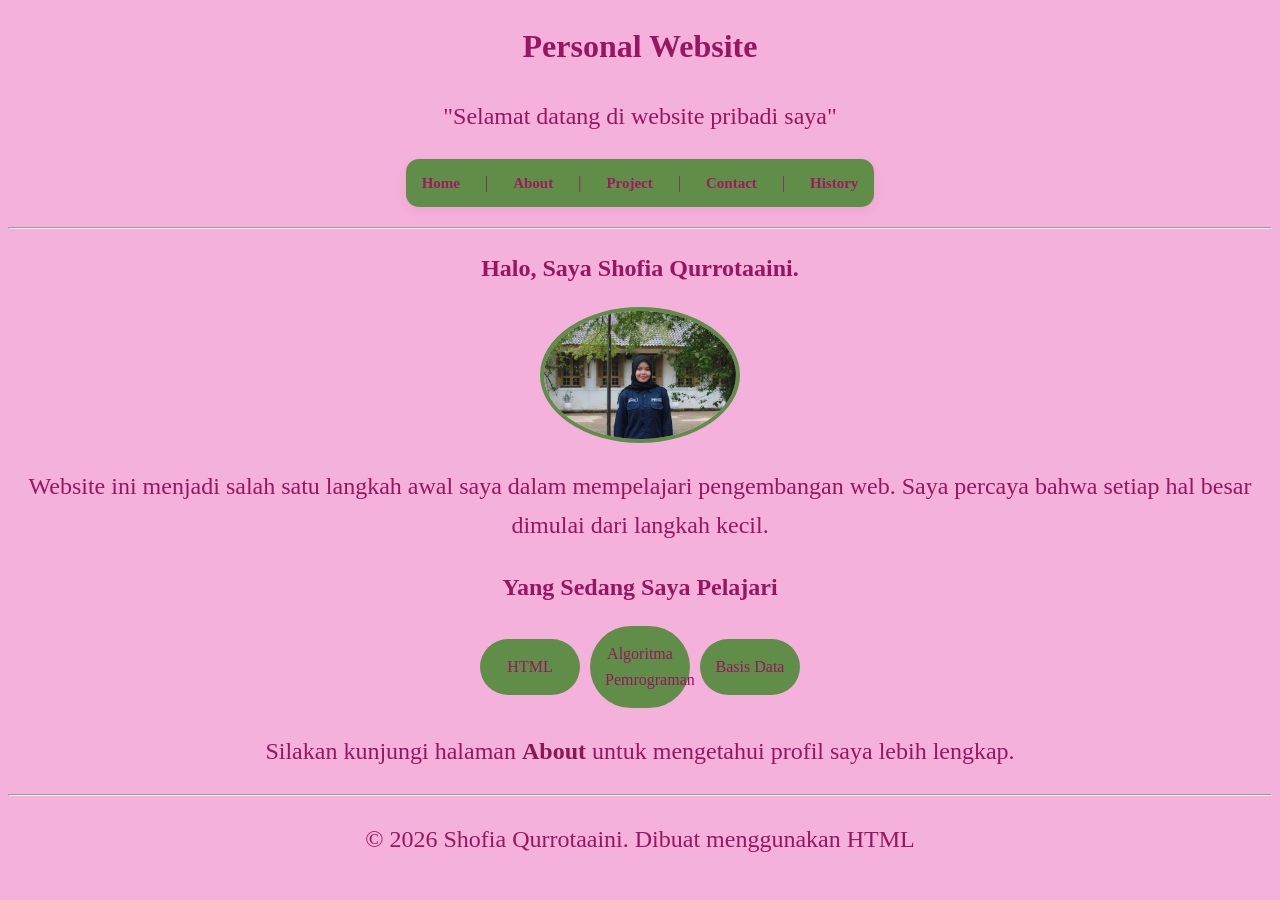
<file: index.html>
<!doctype html>
<html lang="id">
  <head>
    <meta charset="UTF-8" />
    <meta name="viewport" content="width=device-width, initial-scale=1.0" />
    <link rel="stylesheet" href="style index.css" />
    <title>Struktur Dasar HTML</title>
  </head>
  <body>
    <!-- Header Utama -->
    <h1>Personal Website</h1>
    <p>"Selamat datang di website pribadi saya"</p>

    <!-- Navigasi Utama -->
    <nav>
      <a href="index.html">Home</a> | 
      <a href="about.html">About</a> | 
      <a href="project.html">Project</a> | 
      <a href="contact.html">Contact</a> | 
      <a href="history.html">History</a>
    </nav>

    <hr />

    <!-- Profil Singkat -->
    <h2>Halo, Saya Shofia Qurrotaaini.</h2>
    <img
      src="assets/shofia.jpeg"
      alt="Foto Shofia"
      width="200"
    />
    <p>
      Website ini menjadi salah satu langkah awal saya dalam mempelajari pengembangan web. Saya percaya bahwa setiap hal besar dimulai dari langkah kecil.
    </p>

    <h2>Yang Sedang Saya Pelajari</h2>
    <ul>
      <li>HTML</li>
      <li>Algoritma Pemrograman</li>
      <li>Basis Data</li>
    </ul>

    <p>
      Silakan kunjungi halaman <a href="about.html">About</a> untuk mengetahui profil saya lebih lengkap.
    </p>

    <hr />

    <!-- Footer -->
    <footer>
      <p>&copy; 2026 Shofia Qurrotaaini. Dibuat menggunakan HTML</p>
    </footer>
  </body>
</html>
</file>
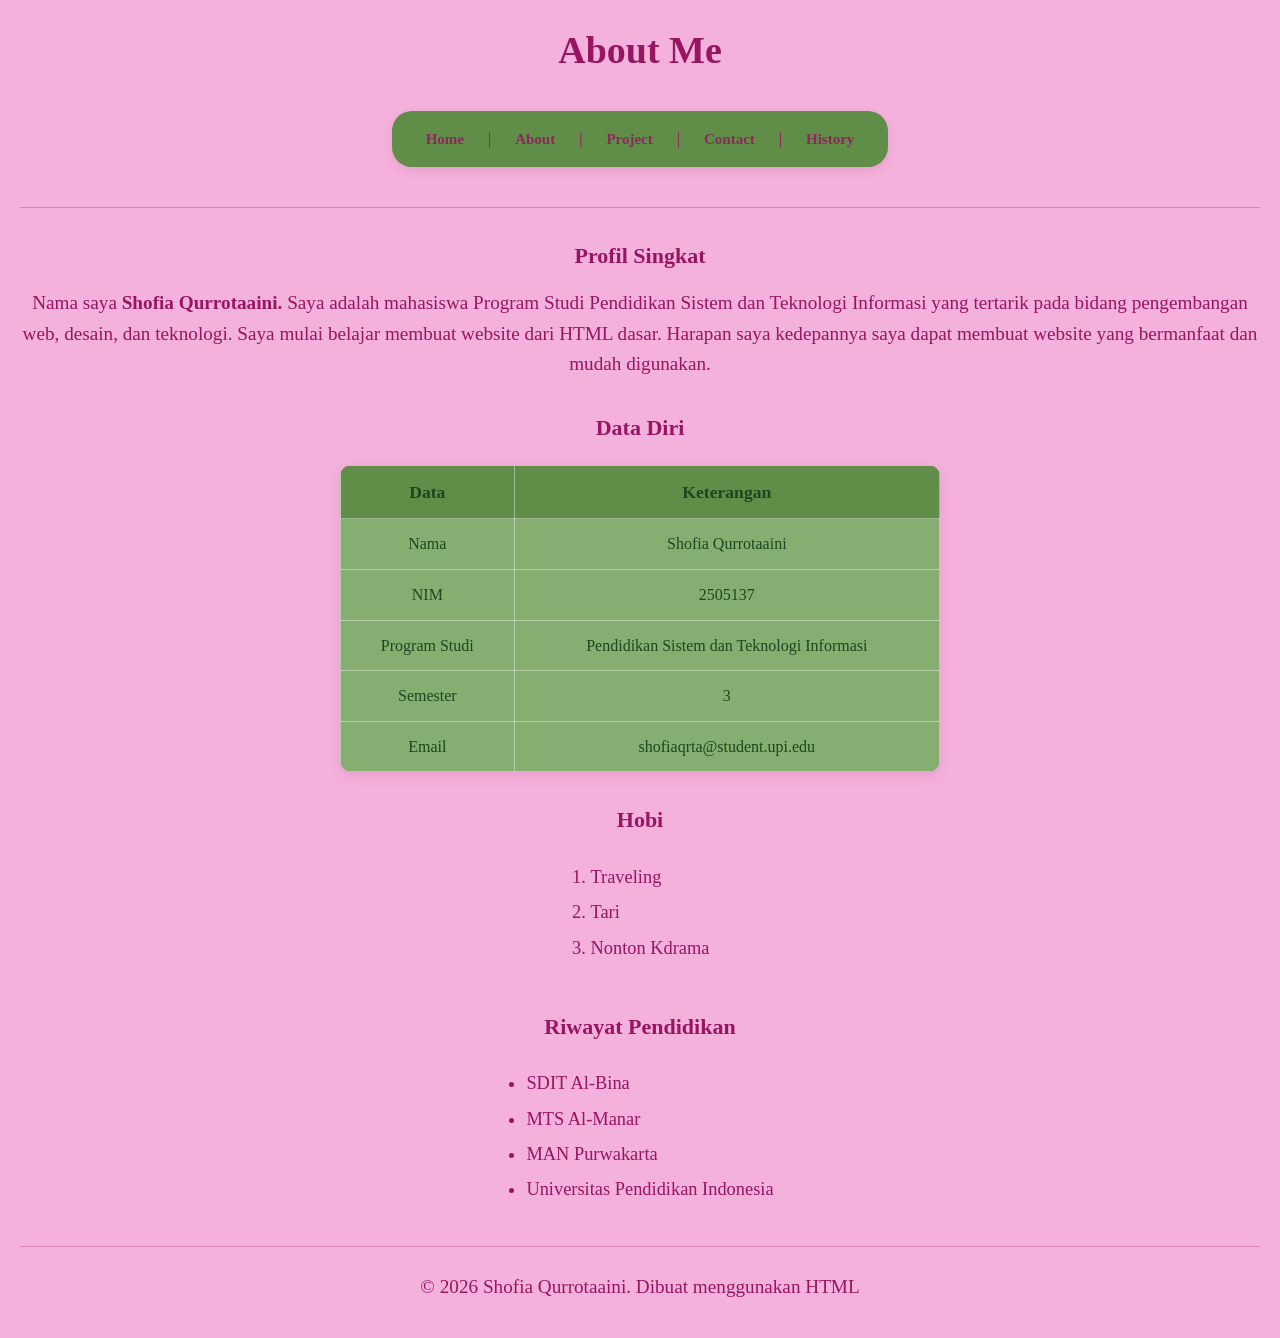
<file: about.html>
<!doctype html>
<html lang="id">
  <head>
    <meta charset="UTF-8" />
    <meta name="viewport" content="width=device-width, initial-scale=1.0" />
    <link rel="stylesheet" href="style about.css" />
    <title>About Me - Shofia Qurrotaaini</title>
  </head>
  <body>
      <h1>About Me</h1>

      <!-- Navigasi -->
      <nav>
        <a href="index.html">Home</a> | 
        <a href="about.html">About</a> | 
        <a href="project.html">Project</a> | 
        <a href="contact.html">Contact</a> | 
        <a href="history.html">History</a>
      </nav>

      <hr />

      <!-- Profil Singkat -->
      <h2>Profil Singkat</h2>
      <p>
        Nama saya <strong>Shofia Qurrotaaini.</strong> Saya adalah mahasiswa Program Studi Pendidikan Sistem dan Teknologi Informasi yang tertarik pada bidang pengembangan web, desain, dan teknologi. Saya mulai belajar membuat website dari HTML dasar. Harapan saya kedepannya saya dapat membuat website yang bermanfaat dan mudah digunakan.
      </p>

      <!-- Data Diri -->
      <h2>Data Diri</h2>
      <table>
        <thead>
          <tr>
            <th>Data</th>
            <th>Keterangan</th>
          </tr>
        </thead>
        <tbody>
          <tr>
            <td>Nama</td>
            <td>Shofia Qurrotaaini</td>
          </tr>
          <tr>
            <td>NIM</td>
            <td>2505137</td>
          </tr>
          <tr>
            <td>Program Studi</td>
            <td>Pendidikan Sistem dan Teknologi Informasi</td>
          </tr>
          <tr>
            <td>Semester</td>
            <td>3</td>
          </tr>
          <tr>
            <td>Email</td>
            <td>shofiaqrta@student.upi.edu</td>
          </tr>
        </tbody>
      </table>

      <!-- Hobi -->
      <h2>Hobi</h2>
      <ol>
        <li>Traveling</li>
        <li>Tari</li>
        <li>Nonton Kdrama</li>
      </ol>

      <!-- Riwayat Pendidikan -->
      <h2>Riwayat Pendidikan</h2>
      <ul>
        <li>SDIT Al-Bina</li>
        <li>MTS Al-Manar</li>
        <li>MAN Purwakarta</li>
        <li>Universitas Pendidikan Indonesia</li>
      </ul>

      <hr />

      <!-- Footer -->
      <footer>
        <p>&copy; 2026 Shofia Qurrotaaini. Dibuat menggunakan HTML</p>
      </footer>
    </div>
  </body>
</html>
</file>
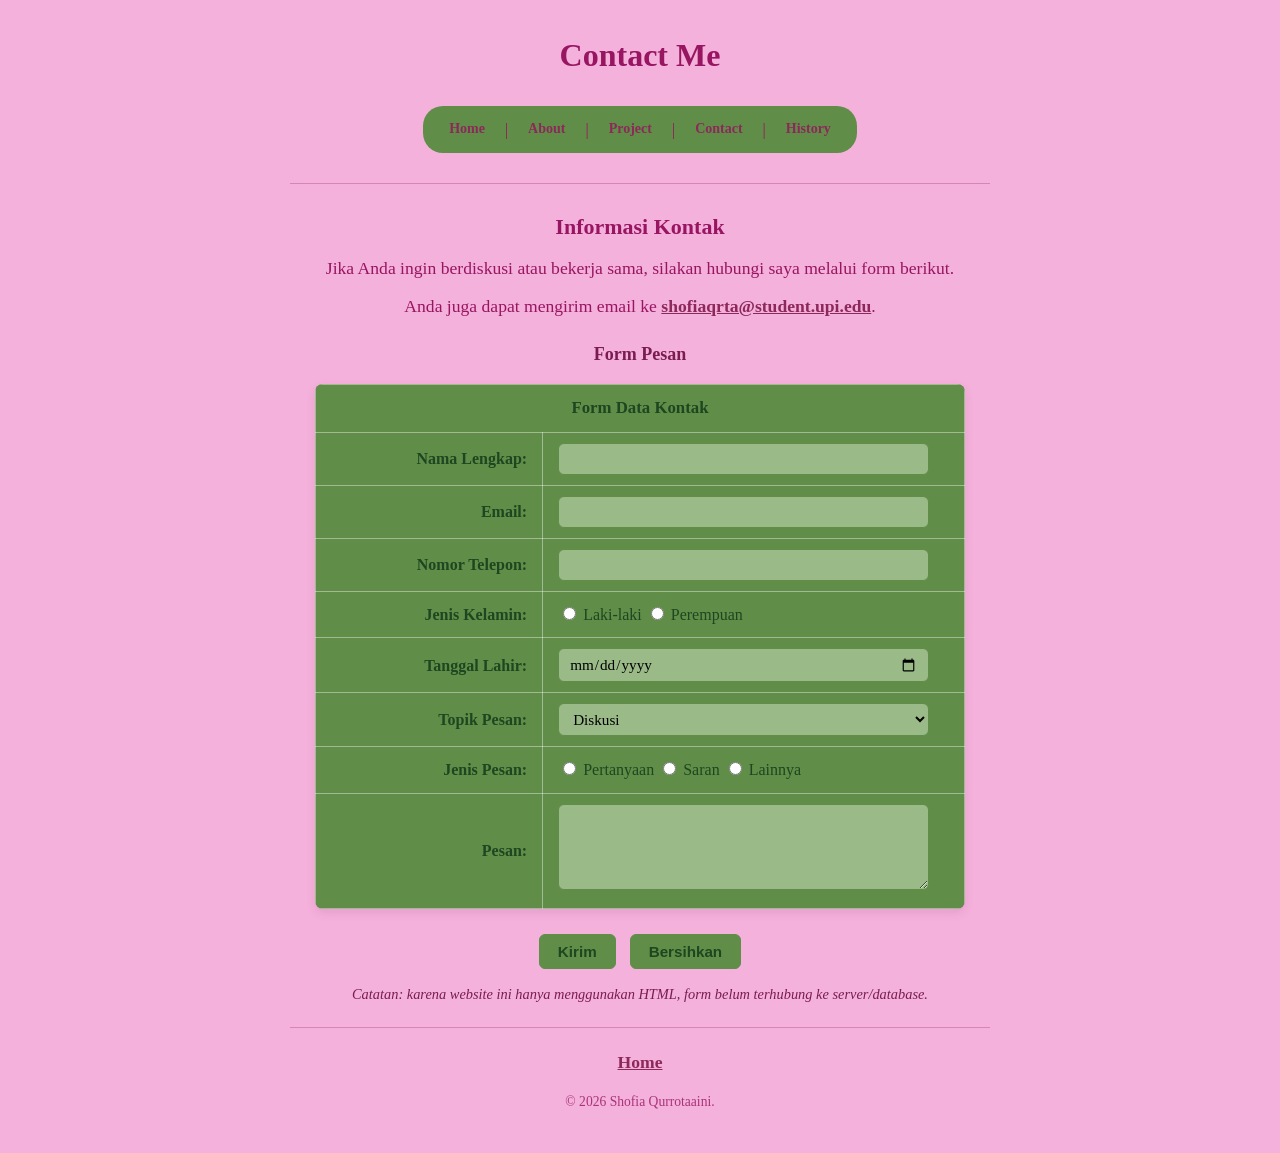
<file: contact.html>
<!doctype html>
<html lang="id">
  <head>
    <meta charset="UTF-8" />
    <meta name="viewport" content="width=device-width, initial-scale=1.0" />
    <link rel="stylesheet" href="style contact.css" />
    <title>Contact Me - Shofia Qurrotaaini</title>
  </head>
  <body>
    <h1>Contact Me</h1>

    <!-- Navigasi -->
    <nav>
      <a href="index.html">Home</a> | 
      <a href="about.html">About</a> | 
      <a href="project.html">Project</a> | 
      <a href="contact.html">Contact</a> | 
      <a href="history.html">History</a>
    </nav>

    <hr />

    <!-- Informasi Kontak -->
    <h2>Informasi Kontak</h2>
    <p>Jika Anda ingin berdiskusi atau bekerja sama, silakan hubungi saya melalui form berikut.</p>
    <p>Anda juga dapat mengirim email ke <a href="mailto:shofiaqrta@student.upi.edu">shofiaqrta@student.upi.edu</a>.</p>

    <h3>Form Pesan</h3>
    <form action="#" method="post">
      <table>
        <thead>
          <tr>
            <th colspan="2">Form Data Kontak</th>
          </tr>
        </thead>
        <tbody>
          <tr>
            <td><label for="nama"><b>Nama Lengkap:</b></label></td>
            <td><input type="text" id="nama" name="nama" required /></td>
          </tr>
          <tr>
            <td><label for="email"><b>Email:</b></label></td>
            <td><input type="email" id="email" name="email" required /></td>
          </tr>
          <tr>
            <td><label for="telepon"><b>Nomor Telepon:</b></label></td>
            <td><input type="text" id="telepon" name="telepon" /></td>
          </tr>
          <tr>
            <td><b>Jenis Kelamin:</b></td>
            <td>
              <input type="radio" id="laki" name="jenis_kelamin" value="Laki-laki" />
              <label for="laki">Laki-laki</label>
              <input type="radio" id="perempuan" name="jenis_kelamin" value="Perempuan" />
              <label for="perempuan">Perempuan</label>
            </td>
          </tr>
          <tr>
            <td><label for="tanggal_lahir"><b>Tanggal Lahir:</b></label></td>
            <td><input type="date" id="tanggal_lahir" name="tanggal_lahir" /></td>
          </tr>
          <tr>
            <td><label for="topik"><b>Topik Pesan:</b></label></td>
            <td>
              <select id="topik" name="topik">
                <option value="diskusi">Diskusi</option>
                <option value="pertanyaan">Pertanyaan</option>
                <option value="saran">Saran</option>
              </select>
            </td>
          </tr>
          <tr>
            <td><b>Jenis Pesan:</b></td>
            <td>
              <input type="radio" id="pesan_pertanyaan" name="jenis_pesan" value="Pertanyaan" />
              <label for="pesan_pertanyaan">Pertanyaan</label>
              <input type="radio" id="pesan_saran" name="jenis_pesan" value="Saran" />
              <label for="pesan_saran">Saran</label>
              <input type="radio" id="pesan_lainnya" name="jenis_pesan" value="Lainnya" />
              <label for="pesan_lainnya">Lainnya</label>
            </td>
          </tr>
          <tr>
            <td><label for="pesan"><b>Pesan:</b></label></td>
            <td>
              <textarea id="pesan" name="pesan" rows="4"></textarea>
            </td>
          </tr>
        </tbody>
      </table>

      <button type="submit">Kirim</button>
      <button type="reset">Bersihkan</button>
    </form>

    <p><em>Catatan: karena website ini hanya menggunakan HTML, form belum terhubung ke server/database.</em></p>

    <hr />

    <p><a href="index.html">Home</a></p>

    <footer>
      <p>&copy; 2026 Shofia Qurrotaaini.</p>
    </footer>
  </body>
</html>
</file>
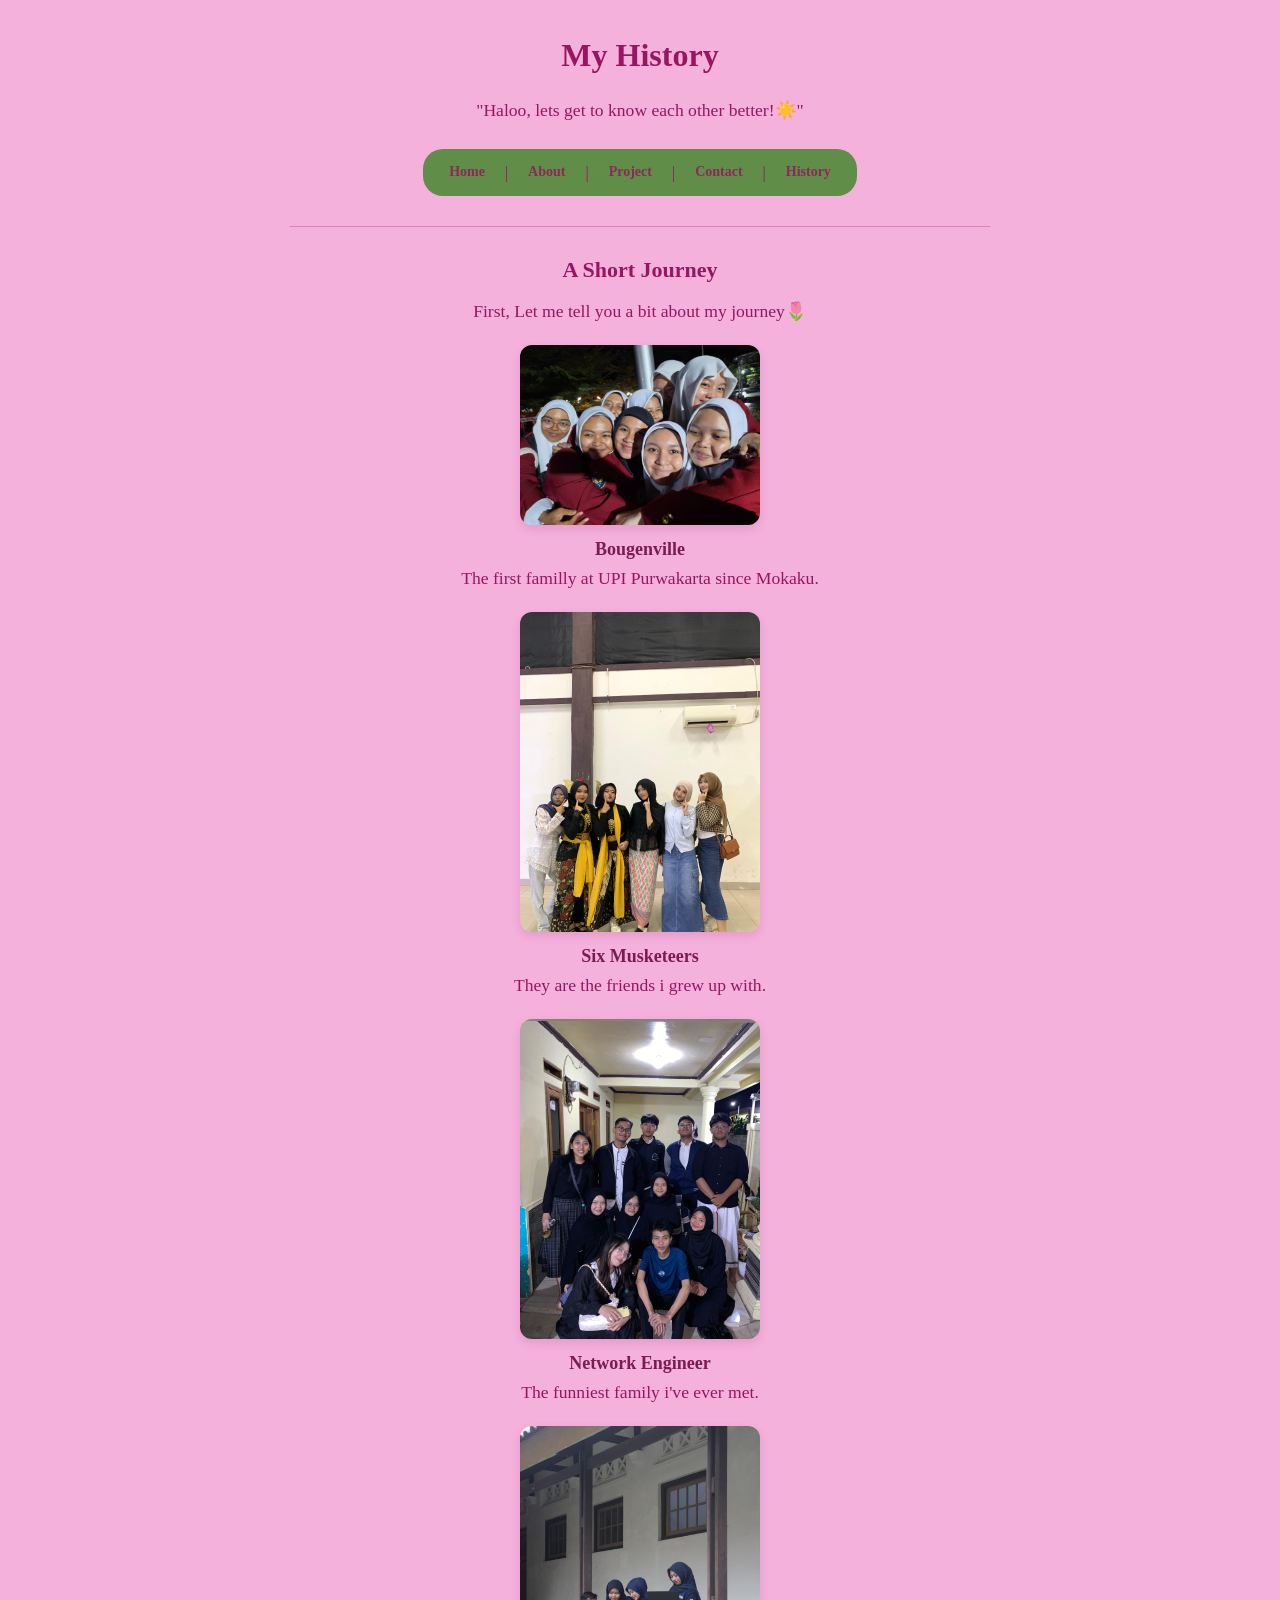
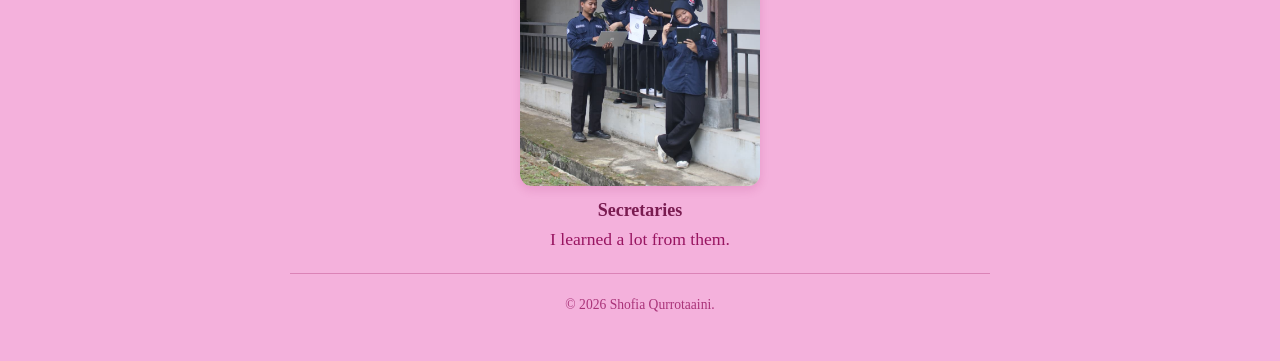
<file: history.html>
<!doctype html>
<html lang="id">
  <head>
    <meta charset="UTF-8" />
    <meta name="viewport" content="width=device-width, initial-scale=1.0" />
    <link rel="stylesheet" href="style history.css" />
    <title>My History - Shofia Qurrotaaini</title>
  </head>
  <body>
    <h1>My History</h1>

    <p>"Haloo, lets get to know each other better!☀️"</p>

    <nav>
      <a href="index.html">Home</a> | 
      <a href="about.html">About</a> | 
      <a href="project.html">Project</a> | 
      <a href="contact.html">Contact</a> | 
      <a href="history.html">History</a>
    </nav>

    <hr />

    <h2>A Short Journey</h2>
    <p>First, Let me tell you a bit about my journey🌷</p>

    <img
      src="assets/bougenville.jpeg"
      alt="foto bougenville"
      width="240"
    />
    <h3>Bougenville</h3>
    <p>The first familly at UPI Purwakarta since Mokaku.</p>

    <img
      src="assets/six musketeers.jpeg"
      alt="foto six musketeers"
      width="240"
    />
    <h3>Six Musketeers</h3>
    <p>They are the friends i grew up with.</p>

    <img
      src="assets/network engineer.jpeg"
      alt="foto network engineer"
      width="240"
    />
    <h3>Network Engineer</h3>
    <p>The funniest family i've ever met.</p>

    <img
      src="assets/secretaries.jpeg"
      alt="foto secretaries"
      width="240"
    />
    <h3>Secretaries</h3>
    <p>I learned a lot from them.</p>

    <hr />

    <footer>
      <p>&copy; 2026 Shofia Qurrotaaini.</p>
    </footer>
  </body>
</html>
</file>
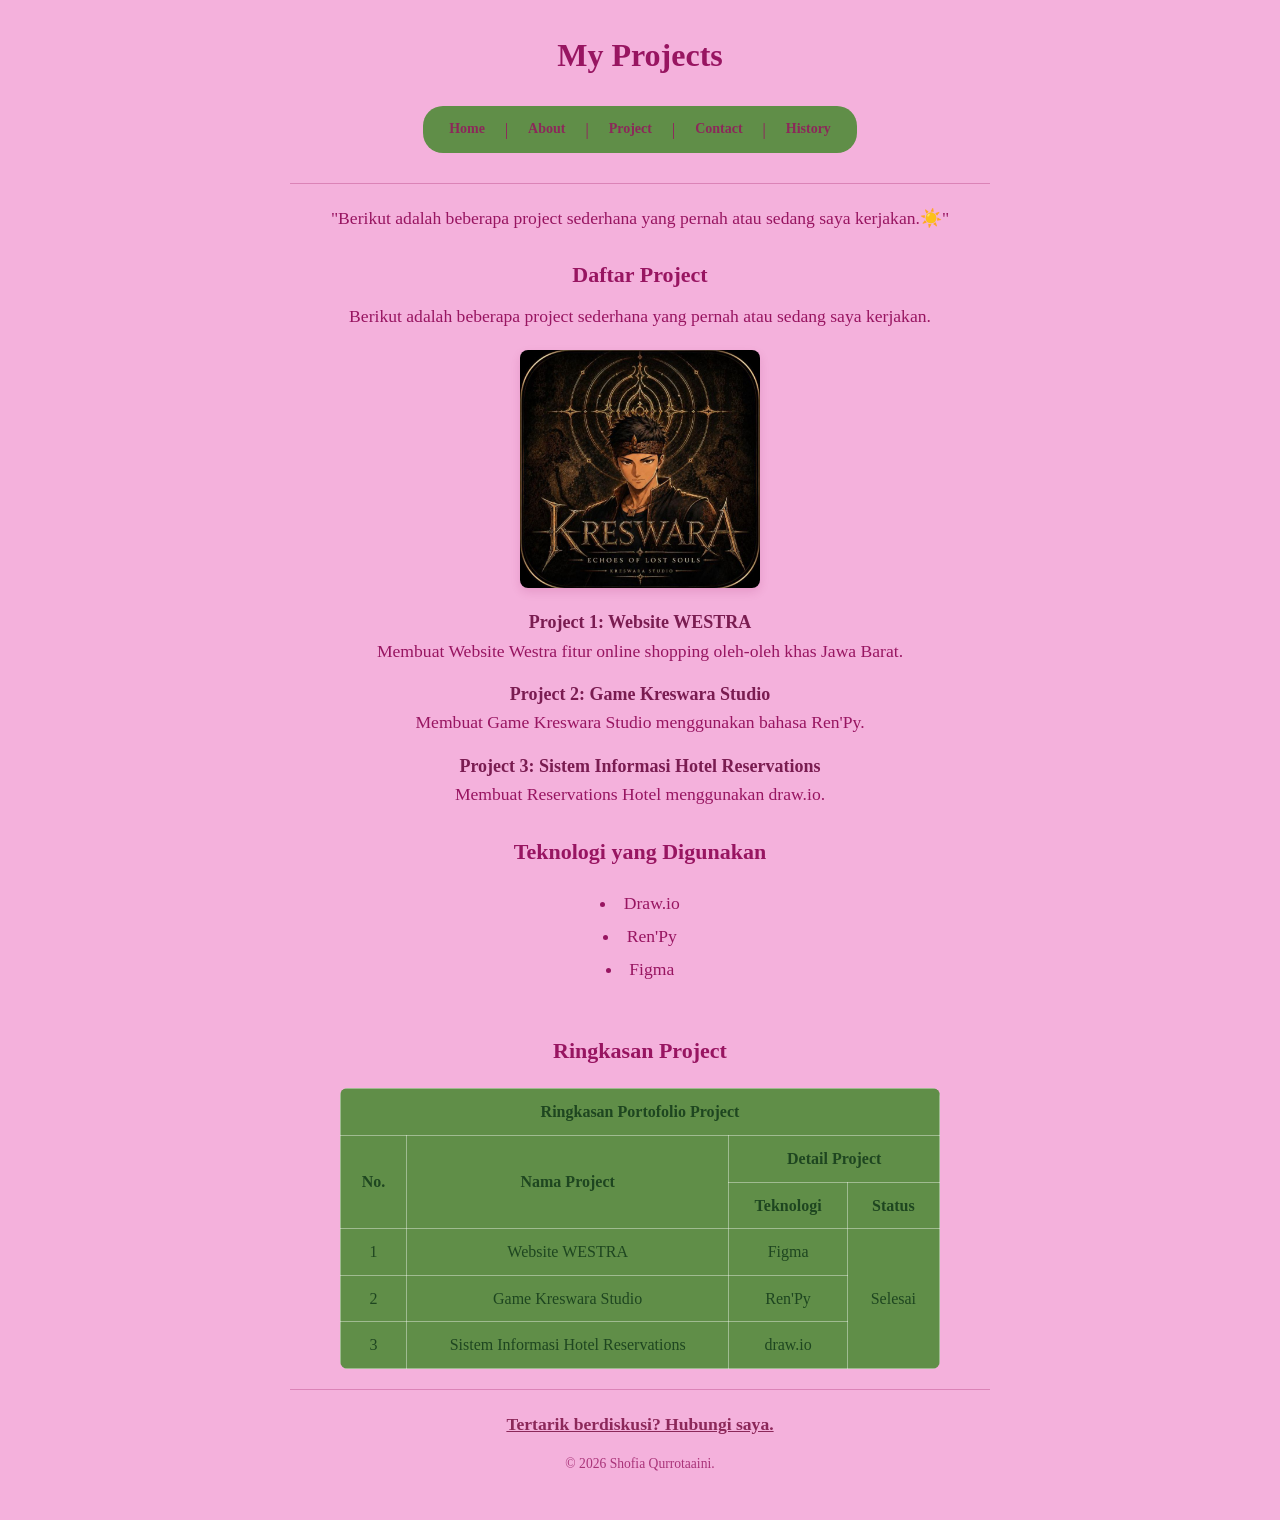
<file: project.html>
<!doctype html>
<html lang="id">
  <head>
    <meta charset="UTF-8" />
    <meta name="viewport" content="width=device-width, initial-scale=1.0" />
    <link rel="stylesheet" href="style project.css" />
    <title>My Projects - Shofia Qurrotaaini</title>
  </head>
  <body>
    <h1>My Projects</h1>

    <nav>
      <a href="index.html">Home</a> | 
      <a href="about.html">About</a> | 
      <a href="project.html">Project</a> | 
      <a href="contact.html">Contact</a> | 
      <a href="history.html">History</a>
    </nav>

    <hr />
    <p>
      "Berikut adalah beberapa project sederhana yang pernah atau sedang saya kerjakan.☀️"
    </p>

    <h2>Daftar Project</h2>
    <p>Berikut adalah beberapa project sederhana yang pernah atau sedang saya kerjakan.</p>

    <img src="assets/kreswara.jpeg" alt="Foto project" width="240" />

    <h3>Project 1: Website WESTRA</h3>
    <p>Membuat Website Westra fitur online shopping oleh-oleh khas Jawa Barat.</p>

    <h3>Project 2: Game Kreswara Studio</h3>
    <p>Membuat Game Kreswara Studio menggunakan bahasa Ren'Py.</p>

    <h3>Project 3: Sistem Informasi Hotel Reservations</h3>
    <p>Membuat Reservations Hotel menggunakan draw.io.</p>

    <h2>Teknologi yang Digunakan</h2>
    <ul>
      <li>Draw.io</li>
      <li>Ren'Py</li>
      <li>Figma</li>
    </ul>

    <h2>Ringkasan Project</h2>
    <table>
      <thead>
        <tr>
          <th colspan="4">Ringkasan Portofolio Project</th>
        </tr>
        <tr>
          <th rowspan="2">No.</th>
          <th rowspan="2">Nama Project</th>
          <th colspan="2">Detail Project</th>
        </tr>
        <tr>
          <th>Teknologi</th>
          <th>Status</th>
        </tr>
      </thead>
      <tbody>
        <tr>
          <td>1</td>
          <td>Website WESTRA</td>
          <td>Figma</td>
          <td rowspan="3">Selesai</td>
        </tr>
        <tr>
          <td>2</td>
          <td>Game Kreswara Studio</td>
          <td>Ren'Py</td>
        </tr>
        <tr>
          <td>3</td>
          <td>Sistem Informasi Hotel Reservations</td>
          <td>draw.io</td>
        </tr>
      </tbody>
    </table>

    <hr />

    <p><a href="contact.html">Tertarik berdiskusi? Hubungi saya.</a></p>

    <footer>
      <p>&copy; 2026 Shofia Qurrotaaini.</p>
    </footer>
  </body>
</html>
</file>
<file: style index.css>
*{
    margin: 1;
    padding: 0;
}

#judul{
    font-size: 40px;

}

body {
  text-align: center;
  font-family: Arial, sans-serif; 
}

ul {
  display: inline-block;
  text-align: left; 
}

img {
  display: block;
  margin: 0 auto;
}

p{
    font-family: garamond;
    font-size: x-large;
}

h2{
    font-style: inherit;
}

nav{
    background-color: rgb(244, 177, 220);
    display: flex;
    align-items: center;
    justify-content: center;
    padding: 20px rgb(143, 219, 143);
    gap: 15px;
    font-size: 16px;
    width: fit-content;
    margin: 0 auto;
    padding: 8px 6px;
    border-radius: 15px;
    box-shadow: 0 3px 2px rgb(153, 237, 119);
}

nav a{
    text-decoration: none;
    color: rgb(244, 177, 220);
}

img{
    display: block;
    margin: auto;
    width: 200px;
    height: 200px;
    border-radius: 50%;
    object-fit: cover;
    border: 5px solid #608e48;
}

body{
    background-color: rgb(244, 177, 220);
    color: rgb(152, 21, 97);
    line-height: 1.6;
    font-family: georgia;
}

h3{
    font-family: georgia;
    font-size: x-large;
}

ul{
    display: flex;
    justify-content: center;
    align-items: center;
    gap: 10px;
    list-style: none;
    padding: 0;
    margin: 20px;
}

li{
    padding: 15px;
    width: 100px;
    text-align: center;
    border-radius: 50px;
    background-color: #608e48;
}

nav{
    display: inline-flex;
    gap: 2px;

    background: #608e48;
    padding: 7px 6px;
    border-radius: 13px;

    box-shadow: 0 4px 10px rgba(140, 40, 90, 0.08);

    animation: navAppear 1.3s ease;
}

nav a{
    position: relative; 
    color: #a01862;
    text-decoration: none;
    font-size: 15px;
    font-weight: 600;
    padding: 5px 10px;
    border-radius: 9px;
    transition: transform 0.25s ease, box-shadow 0.25s ease, background 0.25s ease;
}

nav a:after {
    content: '';
    position: absolute;
    width: 0;
    height: 2px;               
    bottom: 2px;             
    left: 50%;
    transform: translateX(-50%);
    background-color: #ea90cc; 
    transition: width 0.3s ease;
}

nav a:hover::after {
    width: 70%;              
}

nav a.active::after {
    width: 70%;
}

nav a:hover{
    background: #608e48;

    transform:
        translateY(-4px)
        scale(1.08);

    box-shadow: 0 5px 10px rgba(230, 98, 177, 0.12);
}

@keyframes float{
  0%{
    transform: translateY(0px);
  }
  50%{
    transform: translateY(-10px);
  }
  100%{
    transform: translateY(0px);
  }
}

@keyframes softPulse{
  0%{
    transform: scale(1);
  }
  50%{
    transform: scale(1.05);
  }
  100%{
    transform: scale(1);
  }
}

h1{
  animation: softPulse 2s ease-in-out infinite;
}

h2{
  animation: softPulse 2s ease-in-out infinite;
}

h3{
  animation: softPulse 2s ease-in-out infinite;
}

@keyframes floatCute{
  0%, 100% {
    transform: translateY(0px);
  }
  50% {
    transform: translateY(-8px); 
  }
}

img[src*="shofia.jpeg"] {
  display: block;
  margin: 20px auto;
  border-radius: 50%;
  border: 4px solid #608e48; 
  cursor: pointer;

  animation: floatProfile 3.5s ease-in-out infinite, 
             glitterSparkle 2s ease-in-out infinite alternate;
  transition: box-shadow 0.3s ease;
}

@keyframes floatProfile{
  0%, 100% {
    transform: translateY(0px) scale(1);
  }
  50% {
    transform: translateY(-10px) scale(1.03);
  }
}

@keyframes glitterSparkle{
  0%{
    box-shadow: 
      0 0 15px rgba(164, 233, 135, 0.9),
      -12px -12px 0 -4px #fff,
      15px -10px 0 -3px #ffd1dc,
      -15px 15px 0 -4px #608e48,
      12px 12px 0 -3px #fff;
  }
  50%{
    box-shadow: 
      0 0 25px rgba(218, 112, 214, 0.6),
      -15px -15px 0 -2px #ffd1dc,
      18px -12px 0 -5px #fff,
      -12px 18px 0 -2px #fff,
      15px 15px 0 -5px #608e48;
  }
  100%{
    box-shadow: 
      0 0 20px rgba(164, 232, 135, 0.9),
      -10px -15px 0 -5px #fff,
      12px -15px 0 -2px #608e48,
      -18px 10px 0 -5px #ffd1dc,
      10px 18px 0 -2px #fff;
  }
}

img[src*="shofia.jpeg"]:hover {
  box-shadow: 
    0 0 30px rgb(170, 235, 150),
    -18px -18px 0 -2px #fff,
    20px -15px 0 -2px #ffd1dc,
    -20px 20px 0 -2px #608e48,
    18px 18px 0 -2px #fff !important;
}

p{
    margin: 1;
    padding: 0;
}

a{
  color: #8b1853;
  text-decoration: none;
  font-weight: bold;
  position: relative;
  transition: color 0.3s ease;
}

a::after{
  content: '';
  position: absolute;
  width: 0;
  height: 2px;
  bottom: -2px;
  left: 0;
  background-color: #8b1853;
  transition: width 0.3s ease;
}

a:hover::after{
  width: 100%;
}

#judul {
  text-align: center;
  margin-top: 20px;
  margin-bottom: 5px;
}



@keyframes floatGreeting{
  0%, 100% { transform: translateY(0); }
  50% { transform: translateY(-4px); }
}

nav {
  display: flex;
  justify-content: center;
  gap: 15px;
  margin-bottom: 20px;
}

img {
  max-width: 100%;
  height: auto;
}

* {
  box-sizing: border-box;
}
</file>
<file: style about.css>
*{
  margin: 0;
  padding: 0;
  box-sizing: border-box;
}

body {
  background-color: #f4b1dc;
  color: #981561;
  font-family: 'Georgia', serif;
  line-height: 1.6;
  text-align: center; 
  padding: 20px;
}

h1 {
  font-size: 38px;
  color: #981561;
  margin-bottom: 15px;
  animation: softPulse 2.5s ease-in-out infinite;
}

h2 {
  font-size: 22px;
  margin: 30px 0 15px 0;
  animation: softPulse 2s ease-in-out infinite;
}

p {
  font-family: 'Garamond', serif;
  font-size: 1.2rem;
  margin-bottom: 15px;
}

hr {
  border: none;
  height: 1px;
  background-color: #a01862;
  opacity: 0.3;
  margin: 25px 0;
}

nav {
  display: inline-flex;
  justify-content: center;
  align-items: center;
  gap: 12px;
  background: #608e48;
  padding: 10px 22px;
  border-radius: 20px;
  box-shadow: 0 4px 10px rgba(140, 40, 90, 0.12);
  margin: 15px 0;
}

nav a {
  position: relative;
  color: #8c285a;
  text-decoration: none;
  font-size: 15px;
  font-weight: 600;
  padding: 6px 12px;
  border-radius: 8px;
  transition: all 0.25s ease;
}

nav a:hover {
  background: #608e48;
  transform: translateY(-3px) scale(1.05);
  box-shadow: 0 4px 8px rgba(152, 21, 97, 0.15);
}

ol, ul {
  display: inline-block;
  text-align: left; 
  margin: 10px auto;
  padding-left: 20px;
  font-family: 'Garamond', serif;
  font-size: 1.15rem;
}

li {
  margin-bottom: 6px;
}

table {
  margin: 20px auto; 
  border-collapse: collapse;
  width: 90%;
  max-width: 600px;
  background-color: #85ae70; 
  border-radius: 12px;
  overflow: hidden;
  box-shadow: 0 4px 12px rgba(152, 21, 97, 0.12);
}

th, td {
  padding: 12px 18px;
  text-align: center;
  color: #1e4620; 
  border: 1px solid rgba(255, 255, 255, 0.4);
}

th {
  background-color: #608e48;
  font-size: 1.1rem;
  font-weight: bold;
}

tr:hover {
  background-color: #ea90cc;
}

@keyframes softPulse {
  0%, 100% {
    transform: scale(1);
  }
  50% {
    transform: scale(1.02);
  }
}

footer {
  margin-top: 20px;
  font-size: 0.95rem;
}
</file>
<file: style contact.css>
* {
  margin: 0;
  padding: 0;
  box-sizing: border-box;
}

body {
  background-color: #f4b1dc;
  color: #981561;
  font-family: 'Georgia', serif;
  line-height: 1.6;
  text-align: center; 
  padding: 30px 20px;
}

h1 {
  font-size: 32px;
  color: #981561;
  margin-bottom: 15px;
}

h2 {
  font-size: 22px;
  color: #981561;
  margin: 25px 0 10px 0;
}

h3 {
  font-size: 18px;
  color: #7a1c51;
  margin: 20px 0 10px 0;
}

p {
  font-family: 'Garamond', serif;
  font-size: 1.1rem;
  max-width: 700px;
  margin: 0 auto 10px auto;
}

hr {
  border: none;
  height: 1px;
  background-color: #a01862;
  opacity: 0.3;
  max-width: 700px;
  margin: 20px auto;
}

nav {
  display: inline-flex;
  justify-content: center;
  align-items: center;
  gap: 12px;
  background: #608e48;
  padding: 8px 18px;
  border-radius: 20px;
  margin: 10px 0;
}

nav a {
  color: #8c285a;
  text-decoration: none;
  font-size: 14px;
  font-weight: 600;
  padding: 4px 8px;
}

nav a:hover {
  text-decoration: underline;
}

table {
  margin: 15px auto; 
  border-collapse: collapse;
  width: 100%;
  max-width: 650px;
  background-color: #608e48; 
  border-radius: 8px;
  overflow: hidden;
  box-shadow: 0 4px 10px rgba(152, 21, 97, 0.12);
}

th, td {
  padding: 10px 15px;
  color: #1e4620;
  border: 1px solid rgba(255, 255, 255, 0.4);
}

th {
  background-color: #608e48;
  font-weight: bold;
  font-size: 1.05rem;
}

td:first-child {
  text-align: right;
  width: 35%;
}

td:last-child {
  text-align: left;
}

input[type="text"],
input[type="email"],
input[type="date"],
select,
textarea {
  width: 95%;
  padding: 6px 10px;
  border: 1px solid #608e48;
  border-radius: 6px;
  font-family: inherit;
  font-size: 0.95rem;
  outline: none;
  background-color: #9abb88;
}

input[type="radio"] {
  margin-left: 5px;
  margin-right: 3px;
  accent-color: #1e4620;
}

button {
  background-color: #608e48;
  color: #1e4620;
  border: 1px solid #608e48;
  padding: 8px 18px;
  font-weight: bold;
  font-size: 0.95rem;
  border-radius: 6px;
  cursor: pointer;
  margin: 10px 5px;
  transition: background 0.2s ease;
}

button:hover {
  background-color: #608e48;
}

a {
  color: #8c285a;
  font-weight: bold;
}

em {
  font-size: 0.9rem;
  color: #7a1c51;
}

footer p {
  font-size: 0.85rem;
  margin-top: 15px;
  opacity: 0.8;
}
</file>
<file: style history.css>
* {
  margin: 0;
  padding: 0;
  box-sizing: border-box;
}

body {
  background-color: #f4b1dc;
  color: #981561;
  font-family: 'Georgia', serif;
  line-height: 1.6;
  text-align: center; 
  padding: 30px 20px;
}

h1 {
  font-size: 32px;
  color: #981561;
  margin-bottom: 15px;
}

h2 {
  font-size: 22px;
  color: #981561;
  margin: 25px 0 10px 0;
}

h3 {
  font-size: 18px;
  color: #7a1c51;
  margin-top: 10px;
}

p {
  font-family: 'Garamond', serif;
  font-size: 1.1rem;
  max-width: 700px;
  margin: 0 auto 15px auto;
}

hr {
  border: none;
  height: 1px;
  background-color: #a01862;
  opacity: 0.3;
  max-width: 700px;
  margin: 20px auto;
}

nav {
  display: inline-flex;
  justify-content: center;
  align-items: center;
  gap: 12px;
  background: #608e48;
  padding: 8px 18px;
  border-radius: 20px;
  margin: 10px 0;
}

nav a {
  color: #8c285a;
  text-decoration: none;
  font-size: 14px;
  font-weight: 600;
  padding: 4px 8px;
}

nav a:hover {
  text-decoration: underline;
}

img {
  display: block; 
  margin: 20px auto 10px auto;
  border-radius: 12px;
  box-shadow: 0 4px 10px rgba(152, 21, 97, 0.15);
  object-fit: cover;
}

footer p {
  font-size: 0.85rem;
  margin-top: 15px;
  opacity: 0.8;
}
</file>
<file: style project.css>
* {
  margin: 0;
  padding: 0;
  box-sizing: border-box;
}

body {
  background-color: #f4b1dc;
  color: #981561;
  font-family: 'Georgia', serif;
  line-height: 1.6;
  text-align: center; 
  padding: 30px 20px;
}

h1 {
  font-size: 32px;
  color: #981561;
  margin-bottom: 15px;
}

h2 {
  font-size: 22px;
  color: #981561;
  margin: 25px 0 10px 0;
}

h3 {
  font-size: 18px;
  color: #7a1c51;
  margin-top: 15px;
}

p {
  font-family: 'Garamond', serif;
  font-size: 1.1rem;
  max-width: 700px;
  margin: 0 auto 15px auto;
}

hr {
  border: none;
  height: 1px;
  background-color: #a01862;
  opacity: 0.3;
  max-width: 700px;
  margin: 20px auto;
}

nav {
  display: inline-flex;
  justify-content: center;
  align-items: center;
  gap: 12px;
  background: #608e48;
  padding: 8px 18px;
  border-radius: 20px;
  margin: 10px 0;
}

nav a {
  color: #8c285a;
  text-decoration: none;
  font-size: 14px;
  font-weight: 600;
  padding: 4px 8px;
}

nav a:hover {
  text-decoration: underline;
}

img {
  display: block;
  margin: 20px auto;
  border-radius: 8px;
  box-shadow: 0 4px 10px rgba(152, 21, 97, 0.15);
}

ul {
  display: inline-block;
  text-align: center; 
  list-style-position: inside; 
  font-family: 'Garamond', serif;
  font-size: 1.1rem;
  margin: 10px auto 20px auto;
  padding: 0;
}

ul li {
  margin-bottom: 5px;
}

table {
  margin: 20px auto; 
  border-collapse: collapse;
  width: 90%;
  max-width: 600px;
  background-color: #608e48;
  border-radius: 8px;
  overflow: hidden;
}

th, td {
  padding: 10px 15px;
  text-align: center;
  color: #1e4620;
  border: 1px solid rgba(255, 255, 255, 0.4);
}

th {
  background-color: #608e48;
  font-weight: bold;
}

a {
  color: #8c285a;
  font-weight: bold;
}

footer p {
  font-size: 0.85rem;
  margin-top: 15px;
  opacity: 0.8;
}
</file>
